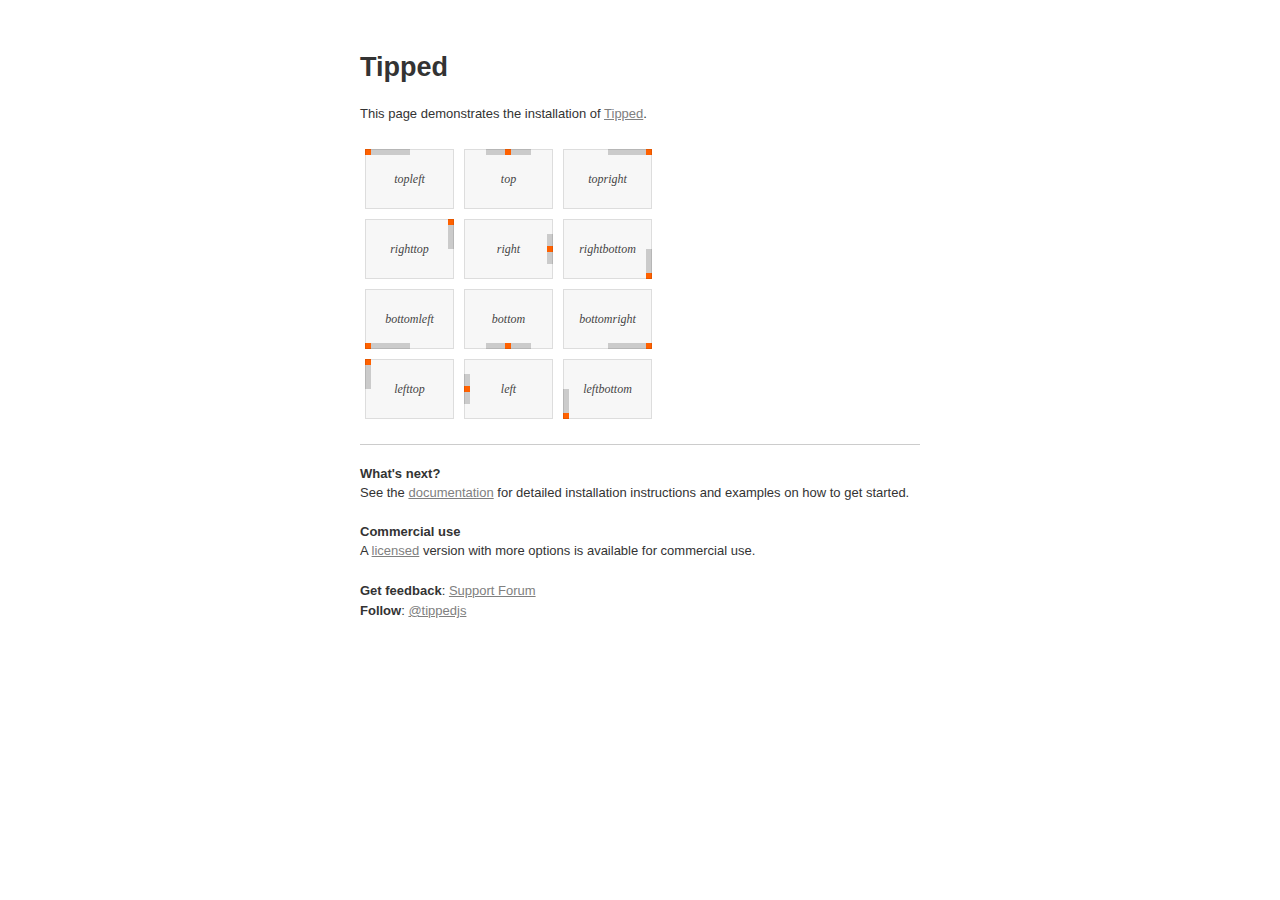
<file: tipped-4.5.7-light/example/index.html>
<!DOCTYPE html>
<html>
<head>
<title>Tipped</title>
<meta name="viewport" content="width=device-width, initial-scale=1"/>


<script type="text/javascript" src="http://code.jquery.com/jquery-1.12.2.min.js"></script>
<script type="text/javascript" src="../js/tipped/tipped.js"></script>
<link rel="stylesheet" type="text/css" href="../css/tipped/tipped.css" />


<script type='text/javascript'>
$(document).ready(function() {
  Tipped.create('.boxes .box');
});
</script>

<link rel="stylesheet" type="text/css" href="css/style.css" />
<meta name="robots" content="noindex,nofollow" />
</head>
<body>
	<div id='page'>

    <div id='examples'>

  		<h1>Tipped</h1>
  		<p>This page demonstrates the installation of <a href='http://www.tippedjs.com' target='_blank'>Tipped</a>.</p>



      <div class='boxes positions'>
        <div class='item'>
          <div class='box' title="topleft" data-tipped-options="position: 'topleft'">
            <span>topleft</span>
            <div class='position topleft'><i></i></div>
            <div class='overlay'></div>
          </div>
        </div>

        <div class='item'>
          <div class='box' title="top" data-tipped-options="position: 'top'">
            <span>top</span>
            <div class='position top'><i></i></div>
            <div class='overlay'></div>
          </div>
        </div>

        <div class='item rightmost'>
          <div class='box' title="topright" data-tipped-options="position: 'topright'">
            <span>topright</span>
            <div class='position topright'><i></i></div>
            <div class='overlay'></div>
          </div>
        </div>

        <div class='item'>
          <div class='box' title="righttop" data-tipped-options="position: 'righttop'">
            <span>righttop</span>
            <div class='position righttop'><i></i></div>
            <div class='overlay'></div>
          </div>
        </div>

        <div class='item'>
          <div class='box' title="right" data-tipped-options="position: 'right'">
            <span>right</span>
            <div class='position right'><i></i></div>
            <div class='overlay'></div>
          </div>
        </div>

        <div class='item rightmost'>
          <div class='box' title="rightbottom" data-tipped-options="position: 'rightbottom'">
            <span>rightbottom</span>
            <div class='position rightbottom'><i></i></div>
            <div class='overlay'></div>
          </div>
        </div>

        <div class='item'>
          <div class='box' title="bottomleft" data-tipped-options="position: 'bottomleft'">
            <span>bottomleft</span>
            <div class='position bottomleft'><i></i></div>
            <div class='overlay'></div>
          </div>
        </div>

        <div class='item'>
          <div class='box' title="bottom" data-tipped-options="position: 'bottom'">
            <span>bottom</span>
            <div class='position bottom'><i></i></div>
            <div class='overlay'></div>
          </div>
        </div>

        <div class='item rightmost'>
          <div class='box' title="bottomright" data-tipped-options="position: 'bottomright'">
            <span>bottomright</span>
            <div class='position bottomright'><i></i></div>
            <div class='overlay'></div>
          </div>
        </div>

        <div class='item'>
          <div class='box' title="lefttop" data-tipped-options="position: 'lefttop'">
            <span>lefttop</span>
            <div class='position lefttop'><i></i></div>
            <div class='overlay'></div>
          </div>
        </div>

        <div class='item'>
          <div class='box' title="left" data-tipped-options="position: 'left'">
            <span>left</span>
            <div class='position left'><i></i></div>
            <div class='overlay'></div>
          </div>
        </div>

        <div class='item rightmost'>
          <div class='box' title="leftbottom" data-tipped-options="position: 'leftbottom'">
            <span>leftbottom</span>
            <div class='position leftbottom'><i></i></div>
            <div class='overlay'></div>
          </div>
        </div>

      </div> <!-- /#examples -->

    </div>



		<h2>What's next?</h2>
		<p>See the <a href='http://www.tippedjs.com/documentation' target='_blank'>documentation</a> for detailed installation instructions and examples on how to get started.</p>

    <h2>Commercial use</h2>
    <p>A <a href='http://www.tippedjs.com/download' target='_blank'>licensed</a> version with more options is available for commercial use.</p>

		<p class='resources'>
			<strong>Get feedback</strong>: <a href='http://forum.nickstakenburg.com' target='_blank'>Support Forum</a><br/>
			<strong>Follow</strong>: <a href='http://twitter.com/tippedjs' target='_blank'>@tippedjs</a>
		</p>

	</div>
</body>
</html>
</file>
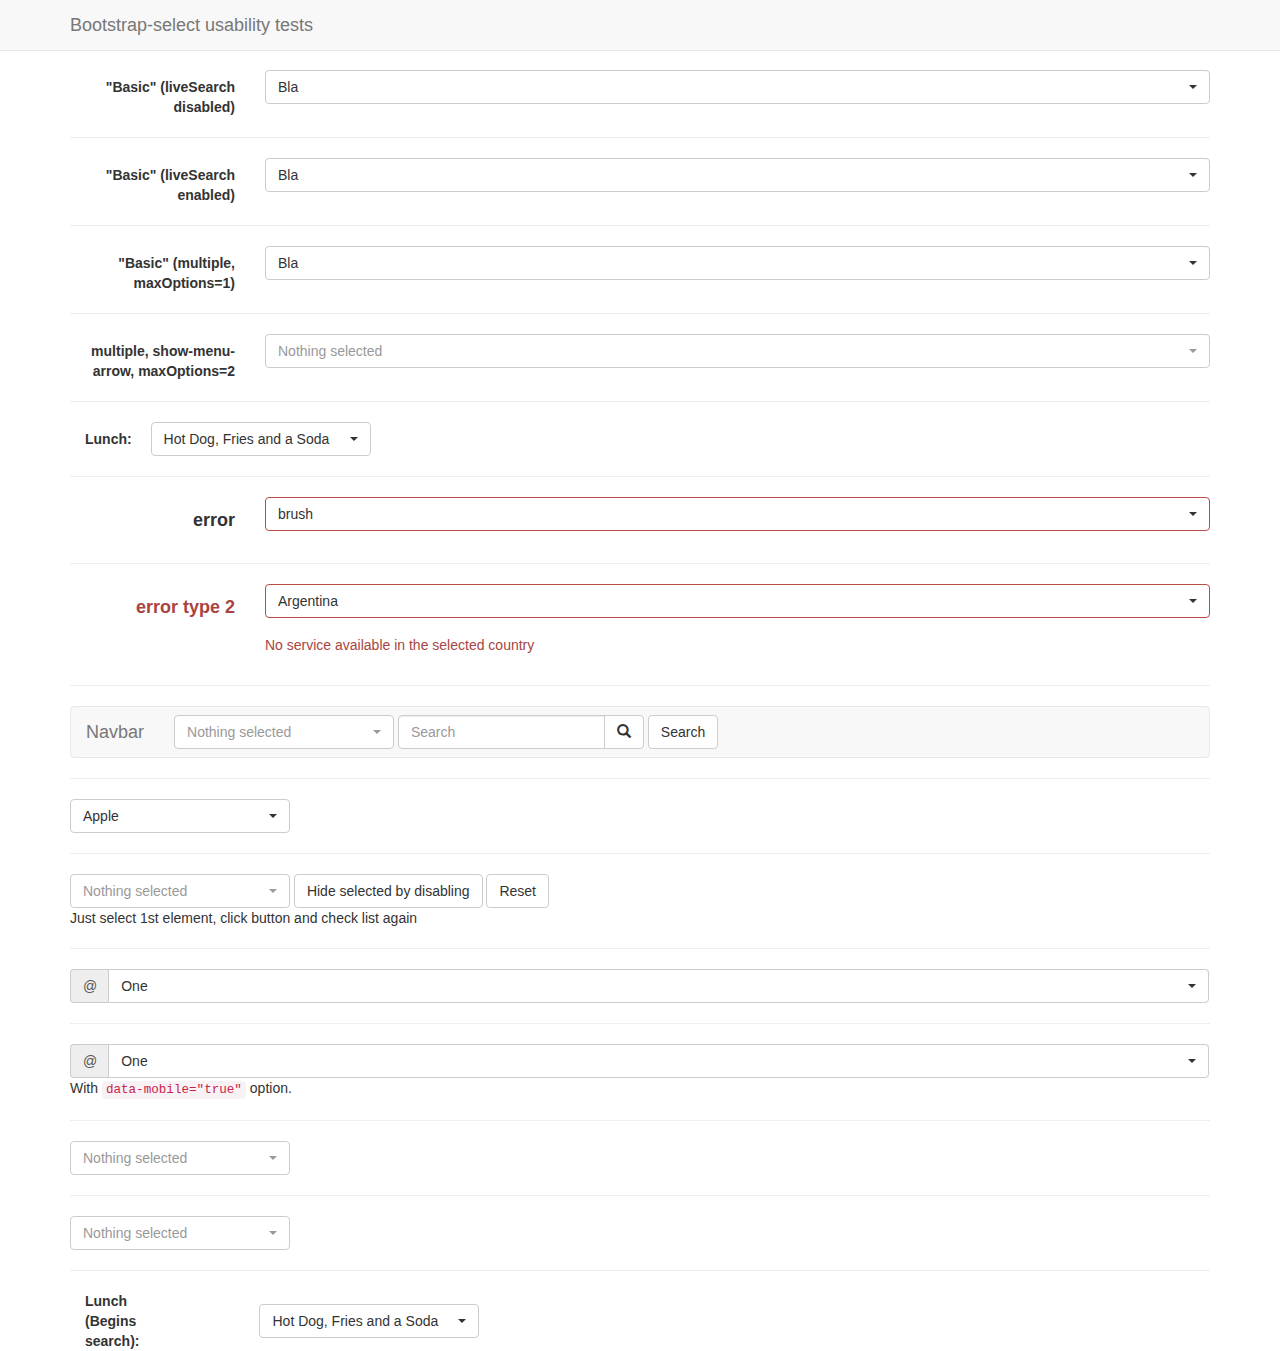
<file: bootstrap-select-master/test.html>
<!DOCTYPE html>
<html>
<head>
  <title>Bootstrap-select test page</title>

  <meta charset="utf-8">

  <link rel="stylesheet" href="https://maxcdn.bootstrapcdn.com/bootstrap/3.3.4/css/bootstrap.min.css">
  <link rel="stylesheet" href="dist/css/bootstrap-select.css">

  <style>
    body {
      padding-top: 70px;
    }
  </style>

  <script src="https://ajax.googleapis.com/ajax/libs/jquery/1.11.3/jquery.min.js"></script>
  <script src="https://maxcdn.bootstrapcdn.com/bootstrap/3.3.4/js/bootstrap.min.js"></script>
  <script src="dist/js/bootstrap-select.js"></script>
</head>
<body>
<nav class="navbar navbar-default navbar-fixed-top" role="navigation">
  <div class="container">
    <div class="navbar-header">
      <a class="navbar-brand" href="#">Bootstrap-select usability tests</a>
    </div>
  </div>
</nav>

<div class="container">
  <form class="form-horizontal" role="form">
    <div class="form-group">
      <label for="basic" class="col-lg-2 control-label">"Basic" (liveSearch disabled)</label>

      <div class="col-lg-10">
        <select id="basic" class="selectpicker show-tick form-control">
          <option>cow</option>
          <option data-subtext="option subtext">bull</option>
          <option class="get-class" disabled>ox</option>
          <optgroup label="test" data-subtext="optgroup subtext">
            <option>ASD</option>
            <option selected>Bla</option>
            <option>Ble</option>
          </optgroup>
        </select>
      </div>
    </div>
  </form>

  <hr>

  <form class="form-horizontal" role="form">
    <div class="form-group">
      <label for="basic" class="col-lg-2 control-label">"Basic" (liveSearch enabled)</label>

      <div class="col-lg-10">
        <select id="basic" class="selectpicker show-tick form-control" data-live-search="true">
          <option>cow</option>
          <option data-subtext="option subtext">bull</option>
          <option class="get-class" disabled>ox</option>
          <optgroup label="test" data-subtext="optgroup subtext">
            <option>ASD</option>
            <option selected>Bla</option>
            <option>Ble</option>
          </optgroup>
        </select>
      </div>
    </div>
  </form>

  <hr>
  <form class="form-horizontal" role="form">
    <div class="form-group">
      <label for="basic2" class="col-lg-2 control-label">"Basic" (multiple, maxOptions=1)</label>

      <div class="col-lg-10">
        <select id="basic2" class="show-tick form-control" multiple>
          <option>cow</option>
          <option>bull</option>
          <option class="get-class" disabled>ox</option>
          <optgroup label="test" data-subtext="another test">
            <option>ASD</option>
            <option selected>Bla</option>
            <option>Ble</option>
          </optgroup>
        </select>
      </div>
    </div>
  </form>

  <hr>
  <form class="form-horizontal" role="form">
    <div class="form-group">
      <label for="maxOption2" class="col-lg-2 control-label">multiple, show-menu-arrow, maxOptions=2</label>

      <div class="col-lg-10">
        <select id="maxOption2" class="selectpicker show-menu-arrow form-control" multiple data-max-options="2">
          <option>chicken</option>
          <option>turkey</option>
          <option disabled>duck</option>
          <option>goose</option>
        </select>
      </div>
    </div>
  </form>

  <hr>
  <form class="form-inline">
    <div class="form-group">
      <label class="col-md-1 control-label" for="lunch">Lunch:</label>
    </div>
    <div class="form-group">
      <select id="lunch" class="selectpicker" data-live-search="true" title="Please select a lunch ...">
        <option>Hot Dog, Fries and a Soda</option>
        <option>Burger, Shake and a Smile</option>
        <option>Sugar, Spice and all things nice</option>
        <option>Baby Back Ribs</option>
        <option>A really really long option made to illustrate an issue with the live search in an inline form</option>
      </select>
    </div>
  </form>

  <hr>
  <form class="form-horizontal" role="form">
    <div class="form-group form-group-lg">
      <label for="error" class="col-lg-2 control-label">error</label>

      <div class="col-lg-10 error">
        <select id="error" class="selectpicker show-tick form-control">
          <option>pen</option>
          <option>pencil</option>
          <option selected>brush</option>
        </select>
      </div>
    </div>
  </form>

  <hr>
  <form class="form-horizontal" role="form">
    <div class="form-group has-error form-group-lg">
      <label class="control-label col-lg-2" for="country">error type 2</label>

      <div class="col-lg-10">
        <select id="country" name="country" class="form-control selectpicker">
          <option>Argentina</option>
          <option>United State</option>
          <option>Mexico</option>
        </select>

        <p class="help-block">No service available in the selected country</p>
      </div>
    </div>
  </form>

  <hr>
  <nav class="navbar navbar-default" role="navigation">
    <div class="container-fluid">
      <div class="navbar-header">
        <a class="navbar-brand" href="#">Navbar</a>
      </div>

      <form class="navbar-form navbar-left" role="search">
        <div class="form-group">
          <select class="selectpicker" multiple data-live-search="true" data-live-search-placeholder="Search" data-actions-box="true">
            <optgroup label="filter1">
              <option>option1</option>
              <option>option2</option>
              <option>option3</option>
              <option>option4</option>
            </optgroup>
            <optgroup label="filter2">
              <option>option1</option>
              <option>option2</option>
              <option>option3</option>
              <option>option4</option>
            </optgroup>
            <optgroup label="filter3">
              <option>option1</option>
              <option>option2</option>
              <option>option3</option>
              <option>option4</option>
            </optgroup>
          </select>
        </div>

        <div class="input-group">
          <input type="text" class="form-control" placeholder="Search" name="q">

          <div class="input-group-btn">
            <button class="btn btn-default" type="submit"><i class="glyphicon glyphicon-search"></i></button>
          </div>
        </div>
        <button type="submit" class="btn btn-default">Search</button>
      </form>

    </div>
    <!-- .container-fluid -->
  </nav>

  <hr>
  <select id="first-disabled" class="selectpicker" data-hide-disabled="true" data-live-search="true">
    <optgroup disabled="disabled" label="disabled">
      <option>Hidden</option>
    </optgroup>
    <optgroup label="Fruit">
      <option>Apple</option>
      <option>Orange</option>
    </optgroup>
    <optgroup label="Vegetable">
      <option>Corn</option>
      <option>Carrot</option>
    </optgroup>
  </select>

  <hr>
  <select id="first-disabled2" class="selectpicker" multiple data-hide-disabled="true" data-size="5">
    <option>Apple</option>
    <option>Banana</option>
    <option>Orange</option>
    <option>Pineapple</option>
    <option>Apple2</option>
    <option>Banana2</option>
    <option>Orange2</option>
    <option>Pineapple2</option>
    <option>Apple2</option>
    <option>Banana2</option>
    <option>Orange2</option>
    <option>Pineapple2</option>
  </select>
  <button id="special" class="btn btn-default">Hide selected by disabling</button>
  <button id="special2" class="btn btn-default">Reset</button>
  <p>Just select 1st element, click button and check list again</p>

  <hr>
  <div class="input-group">
    <span class="input-group-addon">@</span>
    <select class="form-control selectpicker">
      <option>One</option>
      <option>Two</option>
      <option>Three</option>
    </select>
  </div>

  <hr>
  <div class="input-group">
    <span class="input-group-addon">@</span>
    <select class="form-control selectpicker" data-mobile="true">
      <option>One</option>
      <option>Two</option>
      <option>Three</option>
    </select>
  </div>
  <p>With <code>data-mobile="true"</code> option.</p>

  <hr>
  <select id="done" class="selectpicker" multiple data-done-button="true">
    <option>Apple</option>
    <option>Banana</option>
    <option>Orange</option>
    <option>Pineapple</option>
    <option>Apple2</option>
    <option>Banana2</option>
    <option>Orange2</option>
    <option>Pineapple2</option>
    <option>Apple2</option>
    <option>Banana2</option>
    <option>Orange2</option>
    <option>Pineapple2</option>
  </select>

  <hr>
  <select id="tokens" class="selectpicker" multiple data-live-search="true">
    <option data-tokens="first">I actually am called "first"</option>
    <option data-tokens="second">And me "second"</option>
    <option data-tokens="last">I am "last"</option>
  </select>

  <hr>
  <form class="form-inline">
    <div class="form-group">
      <label class="col-md-1 control-label" for="lunchBegins">Lunch (Begins search):</label>
    </div>
    <div class="form-group">
      <select id="lunchBegins" class="selectpicker" data-live-search="true" data-live-search-style="begins" title="Please select a lunch ...">
        <option>Hot Dog, Fries and a Soda</option>
        <option>Burger, Shake and a Smile</option>
        <option>Sugar, Spice and all things nice</option>
        <option>Baby Back Ribs</option>
        <option>A really really long option made to illustrate an issue with the live search in an inline form</option>
      </select>
    </div>
  </form>
</div>

<script>
  $(document).ready(function () {
    var mySelect = $('#first-disabled2');

    $('#special').on('click', function () {
      mySelect.find('option:selected').prop('disabled', true);
      mySelect.selectpicker('refresh');
    });

    $('#special2').on('click', function () {
      mySelect.find('option:disabled').prop('disabled', false);
      mySelect.selectpicker('refresh');
    });

    $('#basic2').selectpicker({
      liveSearch: true,
      maxOptions: 1
    });
  });
</script>
</body>
</html>
</file>
<file: tipped-4.5.7-light/css/tipped/tipped.css>
/*
 * Tipped - A Complete Javascript Tooltip Solution - v4.5.7
 * (c) 2012-2016 Nick Stakenburg
 *
 * http://www.tippedjs.com
 *
 * License: http://www.tippedjs.com/license
 */

.tpd-tooltip {
  position: absolute;
}

/* Fix for CSS frameworks that don't keep the use of box-sizing: border-box
   within their own namespace */
.tpd-tooltip,
.tpd-tooltip [class^="tpd-"] {
  -webkit-box-sizing: content-box;
  -moz-box-sizing: content-box;
  box-sizing: content-box;
}

/* Content */
.tpd-content-wrapper {
  position: absolute;
  top: 0;
  left: 0;
  float: left;
  width: 100%;
  height: 100%;
  overflow: hidden;
}
.tpd-content-spacer,
.tpd-content-relative,
.tpd-content-relative-padder {
  float: left;
  position: relative;
}
.tpd-content-relative {
  width: 100%;
}

.tpd-content {
  float: left;
  clear: both;
  position: relative;
  padding: 10px;
  font-size: 11px;
  line-height: 16px;
  color: #fff;
}
.tpd-has-inner-close .tpd-content-relative .tpd-content { padding-right: 0 !important; }
.tpd-tooltip .tpd-content-no-padding { padding: 0 !important; }

.tpd-title-wrapper {
  float: left;
  position: relative;
  overflow: hidden;
}
.tpd-title-spacer {
  float: left;
}
.tpd-title-relative,
.tpd-title-relative-padder {
  float: left;
  position: relative;
}
.tpd-title-relative { width: 100%; }
.tpd-title {
  float: left;
  position: relative;
  font-size: 11px;
  line-height: 16px;
  padding: 10px;
  font-weight: bold;
  text-transform: uppercase;
  color: #fff;
}
.tpd-has-title-close .tpd-title { padding-right: 0 !important; }
.tpd-close {
  position: absolute;
  top: 0;
  right: 0;
  width: 28px;
  height: 28px;
  cursor: pointer;
  overflow: hidden;
  color: #fff;
}
.tpd-close-icon {
  float: left;
  font-family: Arial, Baskerville, monospace;
  font-weight: normal;
  font-style: normal;
  text-decoration: none;
  width: 28px;
  height: 28px;
  font-size: 28px;
  line-height: 28px;
  text-align: center;
}


/* Skin */
.tpd-skin {
  position: absolute;
  top: 0;
  left: 0;
}

.tpd-frames {
  position: absolute;
  top: 0;
  left: 0;
}
.tpd-frames .tpd-frame {
  float: left;
  width: 100%;
  height: 100%;
  clear: both;
  display: none;
}

.tpd-visible-frame-top .tpd-frame-top { display: block; }
.tpd-visible-frame-bottom .tpd-frame-bottom { display: block; }
.tpd-visible-frame-left .tpd-frame-left { display: block; }
.tpd-visible-frame-right .tpd-frame-right { display: block; }

.tpd-backgrounds {
  position: absolute;
  top: 0;
  left: 0;
  width: 100%;
  height: 100%;
  -webkit-transform-origin: 0% 0%;
  transform-origin: 0% 0%;
}
.tpd-background-shadow {
  position: absolute;
  top: 0;
  left: 0;
  width: 100%;
  height: 100%;
  background-color: transparent;
  pointer-events: none;
}
.tpd-no-shadow .tpd-skin .tpd-background-shadow { box-shadow: none !important; }

.tpd-background-box {
  position: absolute;
  top: 0;
  left: 0;
  height: 100%;
  width: 100%;
  overflow: hidden;
}
/* only the top background box should be shown when not using a stem */
.tpd-no-stem .tpd-background-box,
.tpd-no-stem .tpd-shift-stem { display: none; }
.tpd-no-stem .tpd-background-box-top { display: block; }

.tpd-background-box-shift,
.tpd-background-box-shift-further {
  position: relative;
  float: left;
  width: 100%;
  height: 100%;
}
.tpd-background {
  border-radius: 10px;
  float: left;
  clear: both;
  background: none;
  -webkit-background-clip: padding-box; /* Safari */
  background-clip: padding-box; /* IE9+, Firefox 4+, Opera, Chrome */
  border-style: solid;
  border-width: 1px;
  border-color: #282828;
  border-color: rgba(255,255,255,.1); /* opacity here bugs out in firefox, .tpd-background-content should have no opacity if this opacity is less than 1 */
}
.tpd-background-loading { display: none; }
/* no radius */
.tpd-no-radius .tpd-skin .tpd-frames .tpd-frame .tpd-backgrounds .tpd-background { border-radius: 0; }
.tpd-background-title {
  float: left;
  clear: both;
  width: 100%;
  background-color: #282828;
}
.tpd-background-content {
  float: left;
  clear: both;
  width: 100%;
  background-color: #282828;
}
.tpd-background-border-hack {
  position: absolute;
  top: 0;
  left: 0;
  width: 100%;
  height: 100%;
  border-style: solid;
}

.tpd-background-box-top { top: 0; }
.tpd-background-box-bottom { bottom: 0; }
.tpd-background-box-left { left: 0; }
.tpd-background-box-right { right: 0; }

/* iframeshim IE6 */
.tpd-iframeshim {
  position: absolute;
  top: 0;
  left: 0;
  width: 100%;
  height: 100%;
  margin: 0;
  padding: 0;
  zoom: 1;
  filter: alpha(opacity=0);
  opacity: 0;
}

/* Skin / Stems */
.tpd-shift-stem {
  position: absolute;
  top: 0;
  left: 0;
  overflow: hidden;
}
.tpd-shift-stem-side {
  position: absolute;
}
.tpd-frame-top .tpd-shift-stem-side,
.tpd-frame-bottom .tpd-shift-stem-side { width: 100%; }
.tpd-frame-left .tpd-shift-stem-side,
.tpd-frame-right .tpd-shift-stem-side { height: 100%; }

.tpd-stem {
  position: absolute;
  top: 0;
  left: 0;
  overflow: hidden; /* shows possible invalid subpx rendering */
  width: 16px; /* best cross browser stem: width = 2 x height (90deg angle) */
  height: 8px;
  margin-left: 3px; /* space from the side */
  margin-top: 2px; /* space between target and stem */
  -webkit-transform-origin: 0% 0%;
  transform-origin: 0% 0%;
}
/* remove margins once we're done measuring */
.tpd-tooltip .tpd-skin .tpd-frames .tpd-frame .tpd-shift-stem .tpd-stem-reset { margin: 0 !important; }

.tpd-stem-spacer {
  position: absolute;
  top: 0;
  left: 0;
  width: 100%;
  height: 100%;
}
.tpd-stem-reset .tpd-stem-spacer { margin-top: 0; }

.tpd-stem-point {
  width: 100px;
  position: absolute;
  top: 0;
  left: 50%;
}
.tpd-stem-downscale,
.tpd-stem-transform {
  float: left;
  width: 100%;
  height: 100%;
  -webkit-transform-origin: 0% 0%;
  transform-origin: 0% 0%;
  position: relative;
}

.tpd-stem-side {
  width: 50%;
  height: 100%;
  float: left;
  position: relative;
  overflow: hidden;
}
.tpd-stem-side-inversed {
  -webkit-transform: scale(-1,1);
  transform: scale(-1,1);
}
.tpd-stem-triangle {
  width: 0;
  height: 0;
  border-bottom-style: solid;
  border-left-color: transparent;
  border-left-style: solid;
  position: absolute;
  top: 0;
  left: 0;
}
.tpd-stem-border {
  width: 20px;
  height: 100%;
  position: absolute;
  top: 0;
  left: 50%;
  background-color: #fff; /* will become transparent */
  border-right-color: #fff;
  border-right-style: solid;
  border-right-width: 0;
}

.tpd-stem-border-corner {
  position: absolute;
  top: 0;
  left: 50%;
  height: 100%;
  border-right-style: solid;
  border-right-width: 0;
}

/* fixes rendering issue in IE */
.tpd-stem * { z-index: 0; zoom: 1; }

/* used by IE < 9 */
.tpd-stem-border-center-offset,
.tpd-stem-border-center-offset-inverse {
  float: left;
  position: relative;
  width: 100%;
  height: 100%;
  overflow: hidden;
}
.tpd-stem-notransform {
  float: left;
  width: 100%;
  height: 100%;
  position: relative;
}
.tpd-stem-notransform .tpd-stem-border {
  height: 100%;
  position: relative;
  float: left;
  top: 0;
  left: 0;
  margin: 0;
}
.tpd-stem-notransform .tpd-stem-border-center {
  position: absolute;
}
.tpd-stem-notransform .tpd-stem-border-corner {
  background: #fff;
  border: 0;
  top: auto;
  left: auto;
}
.tpd-stem-notransform .tpd-stem-border-center,
.tpd-stem-notransform .tpd-stem-triangle {
  height: 0;
  border: 0;
  left: 50%;
}

/* transformations for left/right/bottom */
.tpd-stem-transform-left {
  -webkit-transform: rotate(-90deg) scale(-1,1);
  transform: rotate(-90deg) scale(-1,1);
}
.tpd-stem-transform-right {
  -webkit-transform: rotate(90deg) translate(0, -100%);
  transform: rotate(90deg) translate(0, -100%);
}
.tpd-stem-transform-bottom {
  -webkit-transform: scale(1,-1) translate(0, -100%);
  transform: scale(1,-1) translate(0, -100%);
}


/* Spinner */
.tpd-spinner {
  position: absolute;
  top: 50%;
  left: 50%;
  width: 46px;
  height: 36px;
}
.tpd-spinner-spin {
  position: relative;
  float: left;
  margin: 8px 0 0 13px;
  text-indent: -9999em;
  border-top: 2px solid rgba(255, 255, 255, 0.2);
  border-right: 2px solid rgba(255, 255, 255, 0.2);
  border-bottom: 2px solid rgba(255, 255, 255, 0.2);
  border-left: 2px solid #fff;
  -webkit-animation: tpd-spinner-animation 1.1s infinite linear;
  animation: tpd-spinner-animation 1.1s infinite linear;
  box-sizing: border-box !important;
}
.tpd-spinner-spin,
.tpd-spinner-spin:after {
  border-radius: 50%;
  width: 20px;
  height: 20px;
}
@-webkit-keyframes tpd-spinner-animation {
  0% { -webkit-transform: rotate(0deg); transform: rotate(0deg); }
  100% { -webkit-transform: rotate(360deg); transform: rotate(360deg); }
}
@keyframes tpd-spinner-animation {
  0% { -webkit-transform: rotate(0deg); transform: rotate(0deg); }
  100% { -webkit-transform: rotate(360deg); transform: rotate(360deg); }
}

/* show the loader while loading and hide all the content */
.tpd-is-loading .tpd-content-wrapper,
.tpd-is-loading .tpd-title-wrapper { display: none; }
.tpd-is-loading .tpd-background { display: none; }
.tpd-is-loading .tpd-background-loading { display: block; }



/* Resets while measuring content */
.tpd-tooltip-measuring {
  top: 0;
  left: 0;
  position: absolute;
  max-width: 100%;
  width: 100%;
}
.tpd-tooltip-measuring .tpd-skin,
.tpd-tooltip-measuring .tpd-spinner {
  display: none;
}

.tpd-tooltip-measuring .tpd-content-wrapper,
.tpd-tooltip-measuring .tpd-title-wrapper { display: block; }


/* Links */
.tpd-tooltip a,
.tpd-tooltip a:hover { color: #808080; text-decoration: underline; }
.tpd-tooltip a:hover { color: #6c6c6c; }


/*
 * Sizes
 */
/* x-small */
.tpd-size-x-small .tpd-content,
.tpd-size-x-small .tpd-title {
  padding: 7px 8px;
  font-size: 10px;
  line-height: 15px;
}
.tpd-size-x-small .tpd-background { border-radius: 5px; }
.tpd-size-x-small .tpd-stem {
  width: 12px;
  height: 6px;
  margin-left: 4px;
  margin-top: 2px; /* space between target and stem */
}
.tpd-size-x-small.tpd-no-radius .tpd-stem { margin-left: 7px; }
.tpd-size-x-small .tpd-close { margin-bottom: 1px; }
.tpd-size-x-small .tpd-spinner {
  width: 35px;
  height: 29px;
}
.tpd-size-x-small .tpd-spinner-spin { margin: 6px 0 0 9px; }
.tpd-size-x-small .tpd-spinner-spin,
.tpd-size-x-small .tpd-spinner-spin:after {
  width: 17px;
  height: 17px;
}

/* small */
.tpd-size-small .tpd-content,
.tpd-size-small .tpd-title {
  padding: 8px;
  font-size: 10px;
  line-height: 16px;
}
.tpd-size-small .tpd-background { border-radius: 6px; }
.tpd-size-small .tpd-stem {
  width: 14px;
  height: 7px;
  margin-left: 5px;
  margin-top: 2px; /* space between target and stem */
}
.tpd-size-small.tpd-no-radius .tpd-stem { margin-left: 8px; }
.tpd-size-small .tpd-close { margin: 2px 1px; }
.tpd-size-small .tpd-spinner {
  width: 42px;
  height: 32px;
}
.tpd-size-small .tpd-spinner-spin { margin: 7px 0 0 13px; }
.tpd-size-small .tpd-spinner-spin,
.tpd-size-small .tpd-spinner-spin:after {
  width: 18px;
  height: 18px;
}


/* medium (default) */
.tpd-size-medium .tpd-content,
.tpd-size-medium .tpd-title {
  padding: 10px;
  font-size: 11px;
  line-height: 16px;
}
.tpd-size-medium .tpd-background { border-radius: 8px; }
.tpd-size-medium .tpd-stem {
  width: 16px;      /* best cross browser stem width is 2xheight, for a 90deg angle */
  height: 8px;
  margin-left: 6px; /* space from the side */
  margin-top: 2px; /* space between target and stem */
}
.tpd-size-medium.tpd-no-radius .tpd-stem { margin-left: 10px; }
.tpd-size-medium .tpd-close { margin: 4px 2px; }
/* ideal spinner dimensions don't cause movement op top and
   on the stem when switching to text using position:'topleft' */
.tpd-size-medium .tpd-spinner {
  width: 50px;
  height: 36px;
}
.tpd-size-medium .tpd-spinner-spin { margin: 8px 0 0 15px; }
.tpd-size-medium .tpd-spinner-spin,
.tpd-size-medium .tpd-spinner-spin:after {
  width: 20px;
  height: 20px;
}


/* large */
.tpd-size-large .tpd-content,
.tpd-size-large .tpd-title {
  padding: 10px;
  font-size: 13px;
  line-height: 18px;
}
.tpd-size-large .tpd-background { border-radius: 8px; }
.tpd-size-large .tpd-stem {
  width: 18px;
  height: 9px;
  margin-left: 7px;
  margin-top: 2px; /* space between target and stem */
}
.tpd-size-large.tpd-no-radius .tpd-stem { margin-left: 10px; }
.tpd-size-large .tpd-close { margin: 5px 2px 5px 2px; }
.tpd-size-large .tpd-spinner {
  width: 54px;
  height: 38px;
}
.tpd-size-large .tpd-spinner-spin { margin: 9px 0 0 17px; }
.tpd-size-large .tpd-spinner-spin,
.tpd-size-large .tpd-spinner-spin:after {
  width: 20px;
  height: 20px;
}



/* Skins */
/* default (dark) */
.tpd-skin-dark .tpd-content,
.tpd-skin-dark .tpd-title,
.tpd-skin-dark .tpd-close { color: #fff; }
.tpd-skin-dark .tpd-background-content,
.tpd-skin-dark .tpd-background-title {
  background-color: #282828;
}
.tpd-skin-dark .tpd-background {
  border-width: 1px;
  border-color: #282828;
  border-color: rgba(255,255,255,.1);
}
/* line below the title */
.tpd-skin-dark .tpd-title-wrapper { border-bottom: 1px solid #404040; }
/* spinner */
.tpd-skin-dark .tpd-spinner-spin {
  border-color: rgba(255,255,255,.2);
  border-left-color: #fff;
}
/* links */
.tpd-skin-dark a { color: #ccc; }
.tpd-skin-dark a:hover { color: #c0c0c0; }
</file>
<file: tipped-4.5.7-light/example/css/style.css>
/* RESET */
html,body,div,ul,ol,li,dl,dt,dd,h1,h2,h3,h4,h5,h6,pre,form,p,blockquote,fieldset,input{margin:0;padding:0}h1,h2,h3,h4,h5,h6,pre,code,address,caption,cite,code,th{font-size:1em;font-weight:normal;font-style:normal}ul,ol{list-style:none}fieldset,img{border:none}caption,th{text-align:left}table{border-collapse:collapse;border-spacing:0}

html {
  margin-bottom: 1px;
  overflow: -moz-scrollbars-vertical !important;
  overflow-y: scroll;
  box-sizing: border-box;
}
*, *:before, *:after {
  box-sizing: inherit;
}
body { font: 13px/20px "Lucida Sans Unicode", "Lucida Sans", "Lucida Grande", Verdana, Arial, sans-serif; background-color: #646461; background: #fff; color: #333; -webkit-font-smoothing: antialiased;}
p { margin-bottom: 20px; }
a { color: #808080; text-decoration: underline; outline-style: none; }
a:hover { text-decoration: underline; }


h1, h2 { clear: both; font-family: "Lucida Sans", "Lucida Sans Unicode", "Lucida Grande", Verdana, Arial, sans-serif; font-weight: bold; margin: 0 0 20px 0;}
h1 { font-size: 27px; line-height: 34px; font-family: "HelveticaNeue","Helvetica Neue","HelveticaNeueRoman","HelveticaNeue-Roman","Helvetica Neue Roman",Helvetica,Arial,sans-serif,Verdana; }
h2 { font-size: 13px; line-height: 18px; margin-bottom: 0; }


/*
 * Layout
 */
#page {
  margin: 0 auto;
  width: 600px;
  padding: 50px 20px;
  clear: both;
}

@media all and (max-width: 600px) {
  #page { width: 100%; }
}


#examples {
  float: left;
  clear: both;
  width: 100%;
  margin-bottom: 20px;
  border-bottom: 1px solid #ccc;
}

/* boxes */
.boxes {
  float: left;
  clear: both;
  width: 100%;
  max-width: 300px;
  margin-bottom: 20px;
}

.boxes .item,
.boxes .box {
  position: relative;
  float: left;
}

.boxes .item {
  width: 33%;
  height: 70px;
  padding: 5px;
}

.boxes .box {
  float: left;
  position: relative;
  overflow: hidden;
  height: 60px;
  width: 100%;
  line-height: 60px;
  background: #f7f7f7;
  cursor: pointer;
  font-style: italic;
  font-family: Georgia, Times, "Times New Roman", serif;
  font-size: 12px;
  color: #444;
  text-shadow: 0 1px 0 rgba(255,255,255,1);
  text-align: center;
  -moz-user-select: none;
  user-select: none;
}

@media all and (max-width: 350px) {
  .boxes .box { font-size: 11px;  }
}

.boxes .box .overlay {
  -moz-box-sizing: border-box;
  -webkit-box-sizing: border-box;
  box-sizing: border-box;
  border: 1px solid rgba(0,0,0,.1);
  position: absolute;
  top: 0;
  left: 0;
  width: 100%;
  height: 100%;
}


/* positions */
.box .position {
  position: absolute;
  top: 0;
  left: 0;
  width: 50%;
  height: 50%;
  background: #cbcbcb;
}

/* top/bottom */
.box .topleft,
.box .top,
.box .topright,
.box .bottomleft,
.box .bottom,
.box .bottomright { height: 6px; }

.box .topright,
.box .bottomright { left: auto; right: 0; }
.box .top,
.box .bottom { left: 50%; margin-left: -22.5px; }

.box .bottomleft,
.box .bottom,
.box .bottomright { top: auto; bottom: 0; }

/* left/right */
.box .lefttop,
.box .left,
.box .leftbottom,
.box .righttop,
.box .right,
.box .rightbottom { width: 6px; }

.box .leftbottom,
.box .rightbottom { top: auto; bottom: 0; }
.box .left,
.box .right { top: 50%; margin-top: -15px; }

.box .righttop,
.box .right,
.box .rightbottom { left: auto; right: 0; }

/* squares */
.position i {
  width: 6px;
  height: 6px;
  position: absolute;
  background: #ff6100; /*#4f38ff; */
  top: 0;
  left: 0;
}

.box .top i,
.box .right i,
.box .bottom i,
.box .left i {
  top: 50%;
  left: 50%;
  margin-top: -3px;
  margin-left: -3px;
}

.box .topright i,
.box .bottomright i {
  left: auto; right: 0;
}
.box .leftbottom i,
.box .rightbottom i {
  top: auto; bottom: 0;
}
</file>
